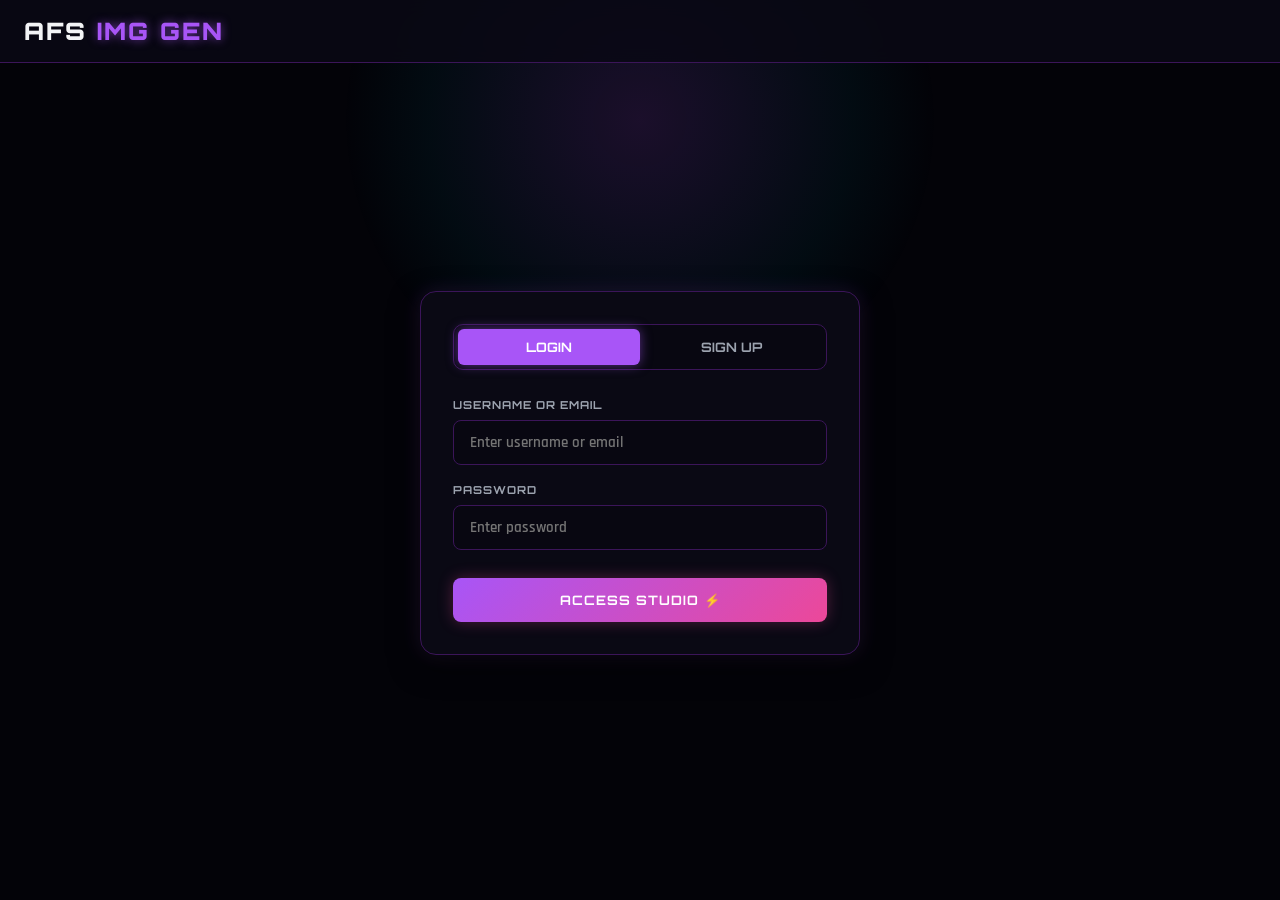
<file: index.html>
<!DOCTYPE html>
<html lang="en">
<head>
    <meta charset="UTF-8">
    <meta name="viewport" content="width=device-width, initial-scale=1.0">
    <title>AFS IMG GEN // Login / Sign-Up Page</title>
    <link rel="stylesheet" href="style.css">
</head>
<body id="app-body">
    <div class="glow-bg"></div>

    <nav class="navbar">
        <div class="logo">AFS <span>IMG GEN</span></div>
    </nav>

    <main class="auth-wrapper">
        <div class="auth-card">
            
            <!-- AUTH TAB SWITCHER -->
            <div class="auth-tabs">
                <button id="tab-login" class="tab-btn active" onclick="switchTab('login')">LOGIN</button>
                <button id="tab-signup" class="tab-btn" onclick="switchTab('signup')">SIGN UP</button>
            </div>

            <!-- LOGIN FORM -->
            <form id="login-form" class="auth-form" onsubmit="handleLogin(event)">
                <div class="input-group">
                    <label for="login-username">USERNAME OR EMAIL</label>
                    <input type="text" id="login-username" placeholder="Enter username or email" required autocomplete="username">
                </div>
                <div class="input-group">
                    <label for="login-password">PASSWORD</label>
                    <input type="password" id="login-password" placeholder="Enter password" required autocomplete="current-password">
                </div>
                <button type="submit" class="cyber-btn auth-submit-btn">ACCESS STUDIO ⚡</button>
            </form>

            <!-- SIGNUP FORM -->
            <form id="signup-form" class="auth-form hidden" onsubmit="handleSignup(event)">
                <div class="input-group">
                    <label for="signup-username">USERNAME</label>
                    <input type="text" id="signup-username" placeholder="Choose a username" required autocomplete="username">
                </div>
                <div class="input-group">
                    <label for="signup-email">EMAIL ADDRESS</label>
                    <input type="email" id="signup-email" placeholder="Enter your email" required autocomplete="email">
                </div>
                <div class="input-group">
                    <label for="signup-password">PASSWORD</label>
                    <input type="password" id="signup-password" placeholder="Create a strong password" required autocomplete="new-password">
                </div>
                <button type="submit" class="cyber-btn auth-submit-btn">CREATE ACCOUNT 🚀</button>
            </form>

            <div id="auth-error" class="auth-error-msg hidden"></div>

        </div>
    </main>

    <script src="script.js"></script>
</body>
</html>
</file>
<file: style.css>
@import url('https://fonts.googleapis.com/css2?family=Orbitron:wght@500;700;900&family=Rajdhani:wght@500;600;700&display=swap');

:root {
    --bg-dark: #030308;
    --card-bg: #0a0914;
    --border-glow: #3b1559;
    --neon-purple: #a855f7;
    --neon-pink: #ec4899;
    --neon-cyan: #06b6d4;
    --text-main: #f3f4f6;
    --text-muted: #9ca3af;
    --input-bg: rgba(8, 7, 17, 0.9);
}

/* LIGHT THEME OVERRIDES */
body.theme-light {
    --bg-dark: #f0f2f5;
    --card-bg: #ffffff;
    --border-glow: #cbd5e1;
    --neon-purple: #9333ea;
    --neon-pink: #db2777;
    --neon-cyan: #0284c7;
    --text-main: #0f172a;
    --text-muted: #64748b;
    --input-bg: #f8fafc;
}

* {
    margin: 0;
    padding: 0;
    box-sizing: border-box;
}

body {
    background-color: var(--bg-dark);
    color: var(--text-main);
    font-family: 'Rajdhani', sans-serif;
    min-height: 100vh;
    overflow-x: hidden;
    position: relative;
    transition: background-color 0.3s ease, color 0.3s ease;
}

.glow-bg {
    position: fixed;
    top: -20%;
    left: 50%;
    transform: translateX(-50%);
    width: 600px;
    height: 600px;
    background: radial-gradient(circle, rgba(168, 85, 247, 0.15) 0%, rgba(6, 182, 212, 0.05) 50%, transparent 70%);
    pointer-events: none;
    z-index: 0;
}

/* NAVBAR COMPONENTS */
.navbar {
    display: flex;
    justify-content: space-between;
    align-items: center;
    padding: 16px 24px;
    background: rgba(10, 9, 20, 0.85);
    backdrop-filter: blur(10px);
    border-bottom: 1px solid var(--border-glow);
    position: sticky;
    top: 0;
    z-index: 100;
}

body.theme-light .navbar {
    background: rgba(255, 255, 255, 0.85);
}

.logo {
    font-family: 'Orbitron', sans-serif;
    font-size: 24px;
    font-weight: 900;
    color: var(--text-main);
    letter-spacing: 2px;
}

.logo span {
    color: var(--neon-purple);
    text-shadow: 0 0 10px rgba(168, 85, 247, 0.6);
}

/* AUTHENTICATION CONTAINER & CARDS */
.auth-wrapper {
    display: flex;
    justify-content: center;
    align-items: center;
    min-height: calc(100vh - 80px);
    padding: 20px;
    position: relative;
    z-index: 10;
}

.auth-card {
    background: var(--card-bg);
    border: 1px solid var(--border-glow);
    border-radius: 16px;
    padding: 32px;
    width: 100%;
    max-width: 440px;
    box-shadow: 0 10px 30px rgba(0, 0, 0, 0.5), 0 0 20px rgba(168, 85, 247, 0.15);
    backdrop-filter: blur(12px);
    transition: all 0.3s ease;
}

/* TAB SWITCHER */
.auth-tabs {
    display: flex;
    background: var(--input-bg);
    border: 1px solid var(--border-glow);
    border-radius: 10px;
    padding: 4px;
    margin-bottom: 28px;
}

.tab-btn {
    flex: 1;
    background: transparent;
    border: none;
    color: var(--text-muted);
    font-family: 'Orbitron', sans-serif;
    font-size: 13px;
    font-weight: 700;
    padding: 10px;
    border-radius: 6px;
    cursor: pointer;
    transition: all 0.3s ease;
}

.tab-btn.active {
    background: var(--neon-purple);
    color: #ffffff;
    box-shadow: 0 0 12px rgba(168, 85, 247, 0.5);
}

/* INPUT GROUPS */
.auth-form {
    display: flex;
    flex-direction: column;
    gap: 18px;
}

.input-group {
    display: flex;
    flex-direction: column;
    gap: 8px;
}

.input-group label {
    font-family: 'Orbitron', sans-serif;
    font-size: 11px;
    font-weight: 700;
    letter-spacing: 1px;
    color: var(--text-muted);
}

.input-group input {
    background: var(--input-bg);
    border: 1px solid var(--border-glow);
    border-radius: 8px;
    padding: 12px 16px;
    color: var(--text-main);
    font-family: 'Rajdhani', sans-serif;
    font-size: 15px;
    font-weight: 600;
    outline: none;
    transition: all 0.3s ease;
}

.input-group input:focus {
    border-color: var(--neon-purple);
    box-shadow: 0 0 10px rgba(168, 85, 247, 0.3);
}

/* BUTTONS */
.cyber-btn {
    background: linear-gradient(135deg, var(--neon-purple), var(--neon-pink));
    border: none;
    color: #fff;
    font-family: 'Orbitron', sans-serif;
    font-size: 13px;
    font-weight: 700;
    letter-spacing: 1px;
    padding: 14px;
    border-radius: 8px;
    cursor: pointer;
    transition: all 0.3s ease;
    box-shadow: 0 0 15px rgba(236, 72, 153, 0.3);
    margin-top: 10px;
}

.cyber-btn:hover {
    opacity: 0.95;
    transform: translateY(-1px);
    box-shadow: 0 0 20px rgba(236, 72, 153, 0.5);
}

.auth-error-msg {
    margin-top: 16px;
    padding: 10px 14px;
    background: rgba(239, 68, 68, 0.15);
    border: 1px solid #ef4444;
    border-radius: 8px;
    color: #fca5a5;
    font-size: 13px;
    font-weight: 600;
    text-align: center;
}

.hidden { display: none !important; }
</file>
<file: gen.css>
/* STUDIO MAIN LAYOUT */
.studio-container {
    max-width: 1000px;
    margin: 0 auto;
    padding: 20px 16px;
    display: flex;
    flex-direction: column;
    gap: 20px;
    width: 100%;
}

/* PROMPT CARD STYLING */
.input-card {
    background: var(--card-bg);
    border: 1px solid var(--border-glow);
    border-radius: 14px;
    padding: 20px;
    display: flex;
    flex-direction: column;
    gap: 16px;
    box-shadow: 0 8px 32px rgba(0, 0, 0, 0.4);
}

.card-label {
    font-family: 'Orbitron', sans-serif;
    font-size: 12px;
    font-weight: 700;
    color: var(--neon-cyan);
    letter-spacing: 1px;
}

#prompt-input {
    width: 100%;
    background: rgba(8, 7, 17, 0.8);
    border: 1px solid var(--border-glow);
    border-radius: 10px;
    padding: 14px;
    color: var(--text-main);
    font-family: inherit;
    font-size: 14px;
    line-height: 1.5;
    resize: vertical;
    min-height: 100px;
    transition: border-color 0.3s ease, box-shadow 0.3s ease;
}

#prompt-input:focus {
    outline: none;
    border-color: var(--neon-purple);
    box-shadow: 0 0 12px rgba(168, 85, 247, 0.3);
}

/* CONTROLS WRAPPER */
.controls-wrapper {
    display: flex;
    flex-direction: column;
    gap: 16px;
}

/* ASPECT RATIO BUTTONS */
.aspect-ratio-group {
    display: flex;
    flex-direction: column;
    gap: 8px;
}

.ratio-options {
    display: grid;
    grid-template-columns: repeat(4, 1fr);
    gap: 8px;
}

.ratio-btn {
    padding: 10px;
    background: rgba(255, 255, 255, 0.03);
    border: 1px solid rgba(255, 255, 255, 0.1);
    color: var(--text-muted);
    border-radius: 8px;
    font-weight: 700;
    font-size: 13px;
    cursor: pointer;
    transition: all 0.2s ease;
    text-align: center;
}

.ratio-btn.active, .ratio-btn:hover {
    border-color: var(--neon-cyan);
    color: var(--text-main);
    background: rgba(6, 182, 212, 0.15);
    box-shadow: 0 0 10px rgba(6, 182, 212, 0.2);
}

/* GENERATE BUTTON */
.main-gen-btn {
    width: 100%;
    padding: 16px;
    font-size: 15px;
    margin-top: 4px;
}

/* OUTPUT CARD & DISPLAY AREA */
.output-card {
    background: var(--card-bg);
    border: 1px solid var(--border-glow);
    border-radius: 14px;
    padding: 20px;
    display: flex;
    flex-direction: column;
    gap: 16px;
    align-items: center;
}

.image-display-area {
    width: 100%;
    min-height: 320px;
    max-height: 600px;
    background: rgba(8, 7, 17, 0.8);
    border: 1px dashed var(--border-glow);
    border-radius: 10px;
    display: flex;
    justify-content: center;
    align-items: center;
    overflow: hidden;
    position: relative;
}

.placeholder-content {
    text-align: center;
    color: var(--text-muted);
    padding: 20px;
}

.cyber-icon {
    font-size: 36px;
    margin-bottom: 8px;
}

.image-display-area img {
    width: 100%;
    height: 100%;
    object-fit: contain;
    border-radius: 8px;
}

/* ACTION BUTTONS */
.output-actions {
    display: flex;
    gap: 10px;
    width: 100%;
}

.action-btn {
    flex: 1;
    padding: 12px;
    background: rgba(168, 85, 247, 0.15);
    border: 1px solid var(--border-glow);
    color: var(--text-main);
    border-radius: 8px;
    font-weight: 700;
    font-size: 13px;
    cursor: pointer;
    transition: 0.3s ease;
}

.action-btn:hover {
    background: rgba(168, 85, 247, 0.3);
    box-shadow: 0 0 12px rgba(168, 85, 247, 0.3);
}

.hidden {
    display: none !important;
}

/* RESPONSIVE DESIGN ADJUSTMENTS */
@media (min-width: 768px) {
    .studio-container {
        padding: 30px 20px;
        gap: 28px;
    }

    .controls-wrapper {
        flex-direction: row;
        align-items: flex-end;
        justify-content: space-between;
    }

    .aspect-ratio-group {
        flex: 1;
    }

    .main-gen-btn {
        flex: 1;
        margin-top: 0;
    }

    .image-display-area {
        min-height: 420px;
    }
}
</file>
<file: set.css>
.settings-container {
    max-width: 900px;
    margin: 0 auto;
    padding: 30px 20px;
    display: flex;
    flex-direction: column;
    gap: 24px;
    width: 100%;
}

.settings-header h2 {
    font-family: 'Orbitron', sans-serif;
    font-size: 26px;
    font-weight: 900;
    color: var(--text-main);
    letter-spacing: 2px;
}

/* CYBERPUNK BACK BUTTON */
.cyber-back-btn {
    display: inline-flex;
    align-items: center;
    gap: 8px;
    background: rgba(6, 182, 212, 0.1);
    border: 1px solid var(--neon-cyan);
    color: var(--neon-cyan);
    padding: 8px 16px;
    border-radius: 8px;
    font-family: 'Orbitron', sans-serif;
    font-size: 12px;
    font-weight: 700;
    text-decoration: none;
    transition: all 0.3s ease;
    box-shadow: 0 0 10px rgba(6, 182, 212, 0.2);
}

.cyber-back-btn:hover {
    background: var(--neon-cyan);
    color: #000;
    box-shadow: 0 0 18px rgba(6, 182, 212, 0.5);
}

.accordion-group {
    display: flex;
    flex-direction: column;
    gap: 16px;
}

.setting-accordion {
    background: var(--card-bg);
    border: 1px solid var(--border-glow);
    border-radius: 12px;
    overflow: hidden;
    transition: all 0.3s ease;
}

.accordion-btn {
    width: 100%;
    padding: 18px 24px;
    background: transparent;
    border: none;
    color: var(--neon-cyan);
    font-family: 'Orbitron', sans-serif;
    font-size: 13px;
    font-weight: 700;
    letter-spacing: 1px;
    display: flex;
    justify-content: space-between;
    align-items: center;
    cursor: pointer;
    transition: background 0.3s ease;
}

.accordion-btn:hover {
    background: rgba(168, 85, 247, 0.1);
}

.chevron {
    transition: transform 0.3s ease;
    font-size: 12px;
    color: var(--neon-pink);
}

.setting-accordion.open .chevron {
    transform: rotate(180deg);
}

.accordion-panel {
    padding: 24px;
    border-top: 1px solid var(--border-glow);
    background: rgba(8, 7, 17, 0.5);
    display: flex;
    flex-direction: column;
    gap: 16px;
}

.panel-desc {
    font-size: 13px;
    color: var(--text-muted);
}

/* Theme Options */
.theme-options {
    display: grid;
    grid-template-columns: 1fr 1fr;
    gap: 12px;
}

.theme-btn {
    padding: 14px;
    background: rgba(255, 255, 255, 0.03);
    border: 1px solid rgba(255, 255, 255, 0.1);
    color: var(--text-muted);
    border-radius: 8px;
    font-weight: 700;
    cursor: pointer;
    transition: 0.3s ease;
}

.theme-btn.active, .theme-btn:hover {
    border-color: var(--neon-purple);
    color: var(--text-main);
    background: rgba(168, 85, 247, 0.2);
    box-shadow: 0 0 15px rgba(168, 85, 247, 0.3);
}

/* Quality Selection Options */
.quality-options {
    display: flex;
    flex-direction: column;
    gap: 12px;
}

.quality-btn {
    display: flex;
    flex-direction: column;
    align-items: flex-start;
    gap: 4px;
    padding: 14px 18px;
    background: rgba(255, 255, 255, 0.03);
    border: 1px solid rgba(255, 255, 255, 0.1);
    border-radius: 10px;
    cursor: pointer;
    text-align: left;
    transition: 0.3s ease;
}

.quality-btn strong {
    font-size: 14px;
    color: var(--text-main);
}

.quality-btn span {
    font-size: 12px;
    color: var(--text-muted);
}

.quality-btn.active, .quality-btn:hover {
    border-color: var(--neon-cyan);
    background: rgba(6, 182, 212, 0.15);
    box-shadow: 0 0 15px rgba(6, 182, 212, 0.2);
}

/* History Grid */
.card-header-flex {
    display: flex;
    justify-content: space-between;
    align-items: center;
    margin-bottom: 10px;
}

.danger-btn {
    background: rgba(239, 68, 68, 0.15);
    border: 1px solid rgba(239, 68, 68, 0.4);
    color: #fca5a5;
    padding: 8px 14px;
    border-radius: 8px;
    cursor: pointer;
    font-weight: 700;
    font-size: 12px;
    transition: 0.3s ease;
}

.danger-btn:hover {
    background: rgba(239, 68, 68, 0.3);
    box-shadow: 0 0 15px rgba(239, 68, 68, 0.4);
}

.settings-history-grid {
    display: grid;
    grid-template-columns: repeat(auto-fill, minmax(140px, 1fr));
    gap: 14px;
}

.settings-history-card {
    background: rgba(8, 7, 17, 0.8);
    border: 1px solid var(--border-glow);
    border-radius: 10px;
    overflow: hidden;
    display: flex;
    flex-direction: column;
}

.settings-history-card img {
    width: 100%;
    aspect-ratio: 1;
    object-fit: cover;
}

.history-card-info {
    padding: 8px;
    display: flex;
    flex-direction: column;
    gap: 6px;
}

.history-card-info p {
    font-size: 11px;
    color: var(--text-muted);
    white-space: nowrap;
    overflow: hidden;
    text-overflow: ellipsis;
}

.history-card-actions {
    display: flex;
    gap: 4px;
}

.mini-btn {
    flex: 1;
    background: rgba(168, 85, 247, 0.2);
    border: 1px solid var(--border-glow);
    color: var(--text-main);
    padding: 4px;
    font-size: 10px;
    font-weight: 700;
    border-radius: 4px;
    cursor: pointer;
    text-align: center;
}

/* BOTTOM LOGOUT BUTTON */
.settings-logout-wrapper {
    margin-top: 12px;
}

.logout-full-btn {
    width: 100%;
    padding: 16px;
    background: rgba(239, 68, 68, 0.12);
    border: 1px solid rgba(239, 68, 68, 0.5);
    color: #fca5a5;
    font-family: 'Orbitron', sans-serif;
    font-size: 13px;
    font-weight: 700;
    letter-spacing: 1px;
    border-radius: 12px;
    cursor: pointer;
    transition: all 0.3s ease;
}

.logout-full-btn:hover {
    background: rgba(239, 68, 68, 0.3);
    color: #fff;
    box-shadow: 0 0 20px rgba(239, 68, 68, 0.4);
}
</file>
